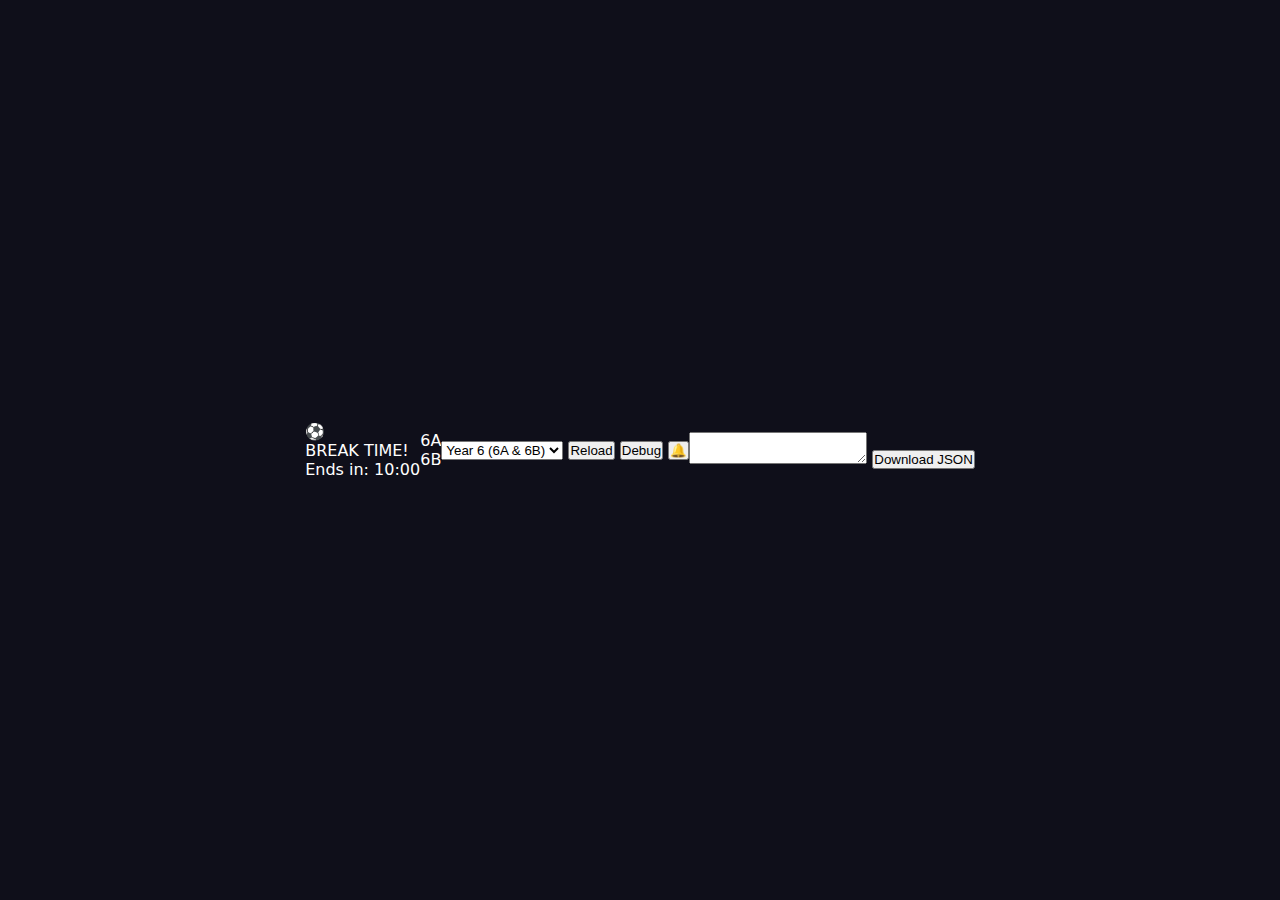
<file: index.html>
<!DOCTYPE html>
<html lang="en">
<head>
<meta charset="UTF-8">
<title>Break Display – IESV</title>
<meta name="viewport" content="width=device-width, initial-scale=1.0">
<link rel="stylesheet" href="css/styles.css">
</head>

<body>

<!-- SMALL CLOCK (top-right) -->
<div id="clockCorner"></div>

<!-- MAIN VISUAL PANEL -->
<div id="visualContainer">
    <div id="iconArea">⚽</div>
    <div id="mainMessage">BREAK TIME!</div>
    <div id="subMessage">Ends in: 10:00</div>
</div>

<!-- YEAR 6 COMBINED SECTION -->
<div id="combinedSection">
    <div class="combinedText" id="combinedText"></div>

    <div class="barRow">
        <div class="barLabel">6A</div>
        <div class="barOuter"><div class="barFillA"></div></div>
    </div>

    <div class="barRow">
        <div class="barLabel">6B</div>
        <div class="barOuter"><div class="barFillB"></div></div>
    </div>
</div>

<!-- TOP CONTROLS -->
<div id="controls">
    <select id="yearSelect">
        <option value="6" selected>Year 6 (6A & 6B)</option>
        <option value="6A">6A only</option>
        <option value="6B">6B only</option>
    </select>

    <button id="refreshBtn">Reload</button>
    <button id="debugToggle">Debug</button>
    <button id="testBell" class="iconBtn">🔔</button>
</div>

<!-- DEBUG PANEL -->
<div id="debugPanel">
    <textarea id="debugOutput"></textarea>
    <button id="downloadDebug">Download JSON</button>
</div>

<!-- AUDIO -->
<audio id="bell" src="assets/school_bell.mp3" preload="auto"></audio>

<!-- SCRIPTS -->
<script src="js/parser.js"></script>
<script src="js/app.js"></script>
</body>
</html>
</file>
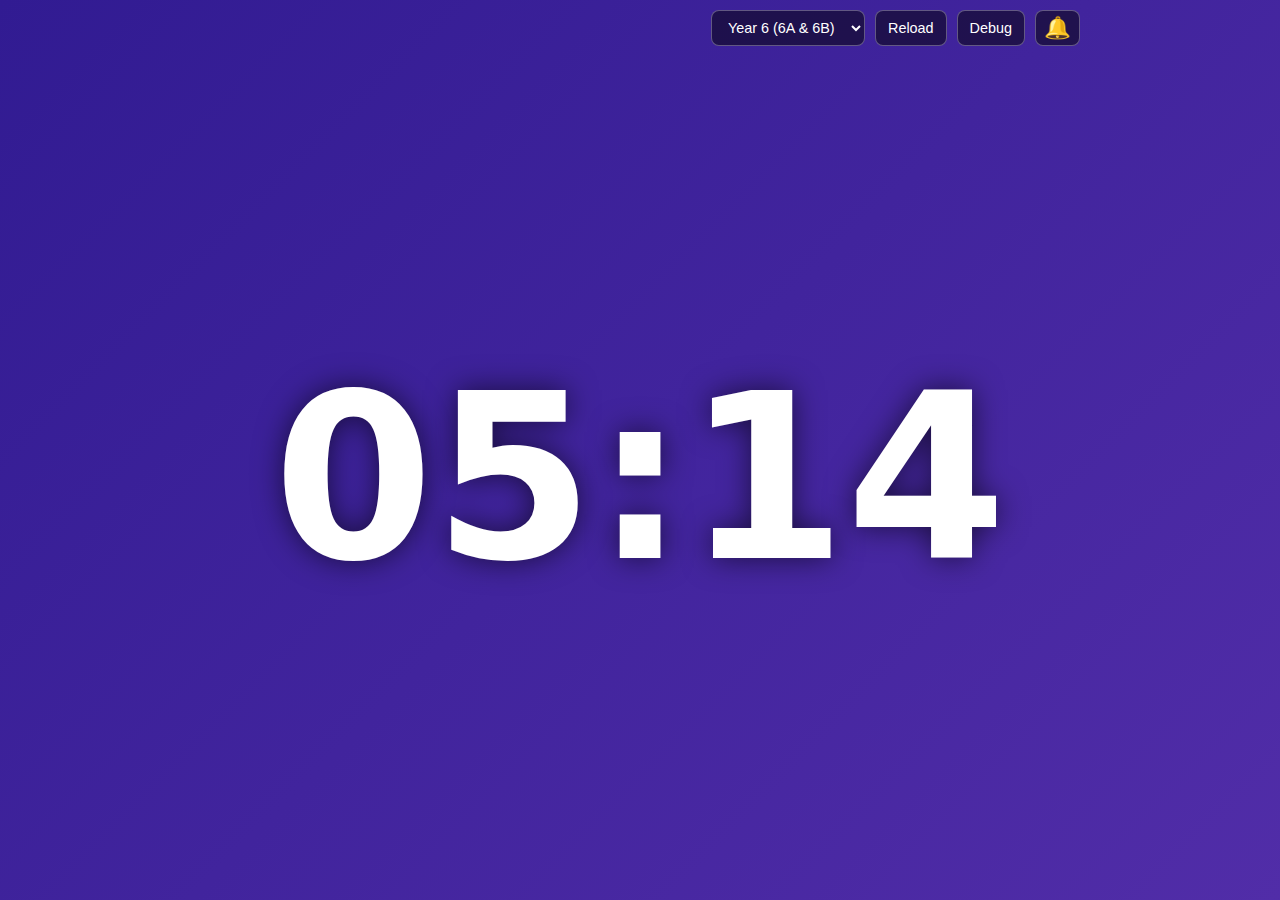
<file: break-countdown.html>
<!DOCTYPE html>
<html lang="en">
<head>
<meta charset="UTF-8">
<title>Break Countdown – IESV</title>
<meta name="viewport" content="width=device-width, initial-scale=1.0">

<style>
* { margin: 0; padding: 0; box-sizing: border-box; }

:root {
  --bg-normal: linear-gradient(135deg,#071729,#0d2742);
  --bg-upcoming: linear-gradient(135deg,#004d40,#00796b);
  --bg-inbreak: linear-gradient(135deg,#1b5e20,#43a047);
  --bg-none: linear-gradient(135deg,#311b92,#512da8);

  --text-main: #ffffff;
  --text-muted: #cfd8dc;

  --bar-bg: rgba(255,255,255,0.15);
  --bar-a: #4dd0e1;
  --bar-b: #ffca28;
}

body {
  font-family: system-ui, sans-serif;
  height: 100vh;
  display: flex;
  flex-direction: column;
  justify-content: space-between;
  align-items: center;
  background: var(--bg-normal);
  color: var(--text-main);
  transition: background 0.5s ease;
  overflow: hidden;
}

body.state-upcoming { background: var(--bg-upcoming); }
body.state-inbreak { background: var(--bg-inbreak); }
body.state-none { background: var(--bg-none); }
body.state-warning { animation: flash-bg 1s ease-in-out infinite alternate; }

@keyframes flash-bg {
  0% { filter: brightness(1); }
  100% { filter: brightness(1.35); }
}

/* ---------- TOP CONTROLS ---------- */
.top-controls {
  width: 100%;
  max-width: 900px;
  padding: 10px;
  display: flex;
  justify-content: flex-end;
  gap: 10px;
}

select, button {
  background: rgba(0,0,0,0.5);
  color: white;
  border: 1px solid rgba(255,255,255,0.3);
  padding: 8px 12px;
  border-radius: 8px;
  cursor: pointer;
  font-size: 0.9rem;
}
button:hover { background: rgba(255,255,255,0.15); }

.icon-btn {
  font-size: 1.35rem;
  padding: 2px 8px;
}

/* ---------- TIMER ---------- */
.timer-container {
  flex: 1;
  width: 100%;
  display: flex;
  justify-content: center;
  align-items: center;
}
#timerDisplay {
  font-weight: 700;
  font-size: 18vw;
  font-variant-numeric: tabular-nums;
  text-shadow: 0 0 30px rgba(0,0,0,0.6);
}

/* ---------- COMBINED VIEW ---------- */
.combined-section {
  width: 100%;
  max-width: 900px;
  text-align: center;
  margin-bottom: 10px;
}
.combined-text { font-size:1rem; margin-bottom:14px; }

.bar-row { margin: 12px 0; }
.label { font-size: 0.9rem; color: var(--text-muted); margin-bottom: 5px; }

.bar {
  width: 100%;
  height: 40px;
  background: var(--bar-bg);
  border-radius: 10px;
  overflow: hidden;
}
.fillA { height:100%; background: var(--bar-a); width:0%; transition:0.3s; }
.fillB { height:100%; background: var(--bar-b); width:0%; transition:0.3s; }

/* ---------- DEBUG PANEL ---------- */
#debugPanel {
  display:none;
  width:95%;
  max-width:900px;
  margin-bottom:10px;
}
#debugPanel.visible { display:block; }
textarea {
  width:100%;
  height:200px;
  background:rgba(0,0,0,0.6);
  color:#e0f7fa;
  border-radius:10px;
  padding:10px;
  font-family:monospace;
}
</style>
</head>

<body>

<!-- 🔔 SCHOOL BELL -->
<audio id="bell" src="school_bell.mp3" preload="auto"></audio>

<!-- ---------- TOP CONTROLS ---------- -->
<div class="top-controls">
  <select id="yearSelect">
    <option value="6" selected>Year 6 (6A & 6B)</option>
    <option value="6A">6A only</option>
    <option value="6B">6B only</option>
  </select>
  <button id="refreshButton">Reload</button>
  <button id="debugToggle">Debug</button>
  <button class="icon-btn" id="testBell">🔔</button>
</div>

<!-- ---------- TIMER / CLOCK ---------- -->
<div class="timer-container">
  <div id="timerDisplay">--:--</div>
</div>

<!-- ---------- COMBINED SECTION ---------- -->
<div id="combinedSection" class="combined-section" style="display:none;">
  <div id="combinedText" class="combined-text"></div>

  <div class="bar-row">
    <div class="label">6A</div>
    <div class="bar"><div id="barA" class="fillA"></div></div>
  </div>

  <div class="bar-row">
    <div class="label">6B</div>
    <div class="bar"><div id="barB" class="fillB"></div></div>
  </div>
</div>

<!-- ---------- DEBUG PANEL ---------- -->
<div id="debugPanel">
  <textarea id="debugJson"></textarea>
  <button id="downloadJson">Download JSON</button>
</div>

<script src="parser.js"></script>
<script>
const bell = document.getElementById("bell");
const yearSelect = document.getElementById("yearSelect");
const timerDisplay = document.getElementById("timerDisplay");
const combinedSection = document.getElementById("combinedSection");
const combinedText = document.getElementById("combinedText");
const barA = document.getElementById("barA");
const barB = document.getElementById("barB");
const testBtn = document.getElementById("testBell");
const debugToggle = document.getElementById("debugToggle");
const debugPanel = document.getElementById("debugPanel");
const debugJson = document.getElementById("debugJson");

let schedule6A = null;
let schedule6B = null;

const SCHOOL_OPEN = 7 * 3600;
const SCHOOL_CLOSE = 17.5 * 3600;


// --------------------------------------------------
// HELPERS
// --------------------------------------------------
function fmtClock(d){
  return String(d.getHours()).padStart(2,"0") + ":" +
         String(d.getMinutes()).padStart(2,"0");
}
function fmtCountdown(sec){
  if(sec < 0) sec = 0;
  const m = Math.floor(sec/60), s = sec%60;
  return String(m).padStart(2,"0") + ":" + String(s).padStart(2,"0");
}

// --------------------------------------------------
// BELL
// --------------------------------------------------
function ringBell(type){
  if(type === "lunch") return;   // 🚫 DO NOT ring after lunch
  bell.currentTime = 0;
  const p = bell.play();
  if(p && p.then){
    p.then(() => setTimeout(()=>bell.pause(),5000))
      .catch(err => console.warn("Bell blocked:",err));
  }
}
testBtn.onclick = ()=> ringBell("passing");


// --------------------------------------------------
// LOAD BREAKS
// --------------------------------------------------
async function loadSchedules(){
  schedule6A = await getScheduleForYear("6A");
  schedule6B = await getScheduleForYear("6B");

  debugJson.value = JSON.stringify({schedule6A,schedule6B},null,2);
}


// --------------------------------------------------
// GET BREAK STATE
// --------------------------------------------------
function getBreakState(schedule, nowSec, day){
  const arr = schedule?.breaksByDay?.[day] || [];
  let active=null, next=null;

  for(const b of arr){
    const s=b.startMinutes*60, e=b.endMinutes*60;
    if(nowSec>=s && nowSec<e) active={...b,startSec:s,endSec:e};
    else if(nowSec<s && !next) next={...b,startSec:s,endSec:e};
  }
  return {active,next};
}


// --------------------------------------------------
// COMBINED PROGRESS
// --------------------------------------------------
function barFill(nextBreak, nowSec){
  if(!nextBreak) return "0%";
  const until = nextBreak.startSec - nowSec;
  if(until <=0) return "100%";
  const ratio = Math.max(0, Math.min(1, 1 - until/5400)); // 90 min window
  return (ratio*100)+"%";
}


// --------------------------------------------------
// MAIN UPDATE LOOP
// --------------------------------------------------
let lastEndA=null, lastEndB=null;

function updateDisplay(){
  const now = new Date();
  const nowSec = now.getHours()*3600 + now.getMinutes()*60 + now.getSeconds();
  const day = ["Sun","Mon","Tue","Wed","Thur","Fri","Sat"][now.getDay()];

  if(nowSec < SCHOOL_OPEN || nowSec > SCHOOL_CLOSE){
    timerDisplay.textContent = fmtClock(now);
    combinedSection.style.display="none";
    document.body.className="state-none";
    return;
  }

  const stA = getBreakState(schedule6A,nowSec,day);
  const stB = getBreakState(schedule6B,nowSec,day);

  const mode = yearSelect.value;

  // ----------------- SINGLE CLASS MODES -----------------
  const single = mode==="6A" ? stA : (mode==="6B" ? stB : null);
  if(single){
    combinedSection.style.display="none";

    if(single.active){
      const left = single.active.endSec-nowSec;
      timerDisplay.textContent = fmtCountdown(left);
      const type = single.active.type==="lunch" ? "Lunch ends in: " : "Break ends in: ";
      document.body.className = left<=60 ? "state-inbreak state-warning" : "state-inbreak";

      const endTime = single.active.endSec;
      const last = mode==="6A"? lastEndA : lastEndB;
      if(!last) { mode==="6A"? lastEndA=endTime : lastEndB=endTime; }
      if(last===nowSec){
        ringBell(single.active.type);
        mode==="6A"? lastEndA=null : lastEndB=null;
      }
      return;
    }

    if(single.next){
      const until = single.next.startSec-nowSec;
      if(until>5400){
        timerDisplay.textContent=fmtClock(now);
        document.body.className="state-none";
        return;
      }
      timerDisplay.textContent=fmtCountdown(until);
      const kind = single.next.type==="lunch" ? "Lunch starts in: " : "Break starts in: ";
      document.body.className = until<=60 ? "state-upcoming state-warning":"state-upcoming";
      return;
    }

    timerDisplay.textContent=fmtClock(now);
    document.body.className="state-none";
    return;
  }

  // ----------------- YEAR 6 COMBINED -----------------
  combinedSection.style.display="block";

  // ACTIVE BREAK?
  if(stA.active || stB.active){
    combinedSection.style.display="none";

    let chosen = stA.active;
    let owner = "6A";

    if(stB.active && (!stA.active || stB.active.endSec < stA.active.endSec)){
      chosen = stB.active;
      owner = "6B";
    }

    const left = chosen.endSec-nowSec;
    timerDisplay.textContent = fmtCountdown(left);
    const label = chosen.type==="lunch" ? "Lunch ends in: " : "Break ends in: ";

    document.body.className = left<=60? "state-inbreak state-warning":"state-inbreak";

    const endT = chosen.endSec;
    if(owner==="6A"){
      if(!lastEndA) lastEndA=endT;
      if(lastEndA===nowSec){ ringBell(chosen.type); lastEndA=null; }
    } else {
      if(!lastEndB) lastEndB=endT;
      if(lastEndB===nowSec){ ringBell(chosen.type); lastEndB=null; }
    }

    return;
  }

  // SHOW CLOCK + UPCOMING FOR BOTH
  timerDisplay.textContent = fmtClock(now);
  document.body.className = "state-none";

  const nA = stA.next;
  const nB = stB.next;

  const tA = nA ? `${nA.type==="lunch"?"Lunch":"Break"} at ${nA.startLabel}` : "—";
  const tB = nB ? `${nB.type==="lunch"?"Lunch":"Break"} at ${nB.startLabel}` : "—";

  combinedText.textContent = 
    `6A next: ${tA}  •  6B next: ${tB}`;

  barA.style.width = barFill(nA, nowSec);
  barB.style.width = barFill(nB, nowSec);
}


// --------------------------------------------------
// HOOKS
// --------------------------------------------------
debugToggle.onclick = () => debugPanel.classList.toggle("visible");
document.getElementById("downloadJson").onclick = ()=>{
  const blob = new Blob([debugJson.value],{type:"application/json"});
  const url=URL.createObjectURL(blob);
  const a=document.createElement("a");
  a.href=url; a.download="schedule.json"; a.click();
  URL.revokeObjectURL(url);
};
document.getElementById("refreshButton").onclick = loadSchedules;
yearSelect.onchange = loadSchedules;


// --------------------------------------------------
// INIT
// --------------------------------------------------
(async()=>{
  await loadSchedules();
  updateDisplay();
  setInterval(updateDisplay,1000);
})();
</script>

</body>
</html>
</file>
<file: css/styles.css>
/* css/styles.css */

/* ============================================
   MODERN BREAK DISPLAY - COMPLETE STYLESHEET
   ============================================ */

:root {
  /* Core palette */
  --bg-dark: #0f0f1a;
  --bg-card: rgba(255, 255, 255, 0.03);
  --glass: rgba(255, 255, 255, 0.08);
  --glass-border: rgba(255, 255, 255, 0.12);
  
  /* State colors */
  --class-primary: #6366f1;
  --class-glow: rgba(99, 102, 241, 0.4);
  
  --break-primary: #10b981;
  --break-glow: rgba(16, 185, 129, 0.4);
  
  --lunch-primary: #f59e0b;
  --lunch-glow: rgba(245, 158, 11, 0.4);
  
  --warning-primary: #ef4444;
  --warning-glow: rgba(239, 68, 68, 0.5);
  
  --soon-primary: #8b5cf6;
  --soon-glow: rgba(139, 92, 246, 0.4);
  
  /* Typography */
  --font-main: 'Inter', system-ui, sans-serif;
  --font-mono: 'JetBrains Mono', monospace;
  
  /* Spacing */
  --space-xs: 0.5rem;
  --space-sm: 1rem;
  --space-md: 1.5rem;
  --space-lg: 2rem;
  --space-xl: 3rem;
}

/* RESET & BASE */
*, *::before, *::after {
  margin: 0;
  padding: 0;
  box-sizing: border-box;
}

html, body {
  height: 100%;
  width: 100%;
  overflow: hidden;
}

body {
  font-family: var(--font-main);
  background: var(--bg-dark);
  color: white;
  display: flex;
  align-items: center;
  justify-content: center;
}

/* AMBIENT BACKGROUND */
#ambientBg {
  position: fixed;
  inset: 0;
  overflow: hidden;
  z-index: 0;
  transition: opacity 0.8s ease;
}

.blob {
  position: absolute;
  border-radius: 50%;
  filter: blur(80px);
  opacity: 0.6;
  animation: float 20s ease-in-out infinite;
}

.blob1 {
  width: 60vmax;
  height: 60vmax;
  background: var(--class-primary);
  top: -20%;
  left: -10%;
  animation-delay: 0s;
}

.blob2 {
  width: 50vmax;
  height: 50vmax;
  background: var(--class-primary);
  bottom: -20%;
  right: -10%;
  animation-delay: -7s;
}

.blob3 {
  width: 40vmax;
  height: 40vmax;
  background: var(--class-primary);
  top: 50%;
  left: 50%;
  transform: translate(-50%, -50%);
  animation-delay: -14s;
}

@keyframes float {
  0%, 100% { transform: translate(0, 0) scale(1); }
  25% { transform: translate(5%, 5%) scale(1.05); }
  50% { transform: translate(-3%, 8%) scale(0.95); }
  75% { transform: translate(-5%, -3%) scale(1.02); }
}

/* STATE-BASED BLOB COLORS */
body.state-class .blob { background: var(--class-primary); }
body.state-break .blob { background: var(--break-primary); }
body.state-lunch .blob { background: var(--lunch-primary); }
body.state-warning .blob { background: var(--warning-primary); }
body.state-soon .blob { background: var(--soon-primary); }

/* APP CONTAINER */
#app {
  position: relative;
  z-index: 1;
  width: 100%;
  max-width: 1400px;
  height: 100%;
  padding: var(--space-lg);
  display: grid;
  grid-template-rows: auto 1fr auto auto;
  gap: var(--space-md);
}

/* TOP BAR */
#topBar {
  display: flex;
  justify-content: space-between;
  align-items: center;
  padding: var(--space-sm) var(--space-md);
  background: var(--glass);
  backdrop-filter: blur(20px);
  border: 1px solid var(--glass-border);
  border-radius: 16px;
}

#currentTime {
  display: flex;
  align-items: baseline;
  gap: var(--space-sm);
}

.timeLabel {
  font-size: 0.75rem;
  font-weight: 600;
  text-transform: uppercase;
  letter-spacing: 0.1em;
  opacity: 0.6;
}

#clock {
  font-family: var(--font-mono);
  font-size: 2rem;
  font-weight: 700;
  letter-spacing: 0.05em;
}

#dayBadge {
  background: rgba(255, 255, 255, 0.1);
  padding: var(--space-xs) var(--space-md);
  border-radius: 100px;
  font-weight: 600;
  font-size: 0.9rem;
  text-transform: uppercase;
  letter-spacing: 0.1em;
}

/* STATUS CARD */
#statusCard {
  display: flex;
  flex-direction: column;
  align-items: center;
  justify-content: center;
  text-align: center;
  padding: var(--space-xl);
  background: var(--glass);
  backdrop-filter: blur(30px);
  border: 1px solid var(--glass-border);
  border-radius: 32px;
  position: relative;
  overflow: hidden;
}

/* Status Icon */
#statusIcon {
  position: relative;
  width: 120px;
  height: 120px;
  display: flex;
  align-items: center;
  justify-content: center;
  margin-bottom: var(--space-md);
}

#iconEmoji {
  font-size: 4rem;
  z-index: 2;
  filter: drop-shadow(0 4px 20px rgba(0,0,0,0.3));
}

#iconRing {
  position: absolute;
  inset: 0;
  border-radius: 50%;
  border: 3px solid rgba(255,255,255,0.2);
  animation: pulse-ring 2s ease-in-out infinite;
}

@keyframes pulse-ring {
  0%, 100% { transform: scale(1); opacity: 0.5; }
  50% { transform: scale(1.1); opacity: 0.2; }
}

/* Status Text */
#statusTitle {
  font-size: clamp(2rem, 6vw, 4rem);
  font-weight: 900;
  letter-spacing: -0.02em;
  margin-bottom: var(--space-xs);
  text-shadow: 0 4px 30px rgba(0,0,0,0.3);
}

#statusSubtitle {
  font-size: clamp(1rem, 2vw, 1.4rem);
  opacity: 0.8;
  font-weight: 500;
  margin-bottom: var(--space-lg);
}

/* COUNTDOWN */
#countdown {
  display: flex;
  align-items: center;
  gap: var(--space-sm);
  margin-bottom: var(--space-lg);
}

.countUnit {
  display: flex;
  flex-direction: column;
  align-items: center;
  background: rgba(0,0,0,0.3);
  padding: var(--space-md) var(--space-lg);
  border-radius: 16px;
  min-width: 100px;
}

.countUnit span:first-child {
  font-family: var(--font-mono);
  font-size: clamp(2.5rem, 8vw, 5rem);
  font-weight: 700;
  line-height: 1;
}

.countLabel {
  font-size: 0.75rem;
  font-weight: 600;
  text-transform: uppercase;
  letter-spacing: 0.15em;
  opacity: 0.6;
  margin-top: var(--space-xs);
}

.countSep {
  font-family: var(--font-mono);
  font-size: 3rem;
  font-weight: 700;
  opacity: 0.5;
  animation: blink 1s step-end infinite;
}

@keyframes blink {
  0%, 100% { opacity: 0.5; }
  50% { opacity: 0; }
}

/* PROGRESS RING */
#progressContainer {
  position: relative;
  width: 200px;
  height: 200px;
  display: none;
}

#progressContainer.visible {
  display: block;
}

#progressRing {
  width: 100%;
  height: 100%;
  transform: rotate(-90deg);
}

.progressBg {
  fill: none;
  stroke: rgba(255,255,255,0.1);
  stroke-width: 8;
}

.progressFill {
  fill: none;
  stroke: var(--break-primary);
  stroke-width: 8;
  stroke-linecap: round;
  stroke-dasharray: 565.48;
  stroke-dashoffset: 565.48;
  transition: stroke-dashoffset 0.5s ease;
}

body.state-break .progressFill { stroke: var(--break-primary); }
body.state-lunch .progressFill { stroke: var(--lunch-primary); }
body.state-warning .progressFill { stroke: var(--warning-primary); }

#progressLabel {
  position: absolute;
  inset: 0;
  display: flex;
  align-items: center;
  justify-content: center;
  font-family: var(--font-mono);
  font-size: 1.5rem;
  font-weight: 700;
}

/* CLASS PANELS */
#classPanels {
  display: grid;
  grid-template-columns: 1fr 1fr;
  gap: var(--space-md);
}

.classCard {
  background: var(--glass);
  backdrop-filter: blur(20px);
  border: 1px solid var(--glass-border);
  border-radius: 20px;
  padding: var(--space-md);
  transition: all 0.3s ease;
}

.classCard:hover {
  transform: translateY(-2px);
  border-color: rgba(255,255,255,0.2);
}

.classCard.active {
  border-color: var(--break-primary);
  box-shadow: 0 0 30px var(--break-glow);
}

.classCard.active-lunch {
  border-color: var(--lunch-primary);
  box-shadow: 0 0 30px var(--lunch-glow);
}

.classHeader {
  display: flex;
  justify-content: space-between;
  align-items: center;
  margin-bottom: var(--space-sm);
}

.className {
  font-size: 1.5rem;
  font-weight: 800;
}

.classStatus {
  font-size: 0.85rem;
  font-weight: 600;
  padding: 4px 12px;
  border-radius: 100px;
  background: rgba(255,255,255,0.1);
}

.classStatus.on-break {
  background: var(--break-primary);
  color: white;
}

.classStatus.on-lunch {
  background: var(--lunch-primary);
  color: #000;
}

.classNext {
  font-size: 0.95rem;
  opacity: 0.7;
  margin-bottom: var(--space-sm);
}

.classProgress {
  height: 6px;
  background: rgba(255,255,255,0.1);
  border-radius: 100px;
  overflow: hidden;
}

.classBar {
  height: 100%;
  width: 0%;
  background: linear-gradient(90deg, var(--class-primary), var(--soon-primary));
  border-radius: 100px;
  transition: width 0.3s ease;
}

/* ALERT BANNER */
#alertBanner {
  position: fixed;
  bottom: var(--space-lg);
  left: 50%;
  transform: translateX(-50%) translateY(100px);
  background: var(--warning-primary);
  color: white;
  padding: var(--space-sm) var(--space-lg);
  border-radius: 100px;
  display: flex;
  align-items: center;
  gap: var(--space-sm);
  font-weight: 700;
  font-size: 1.1rem;
  box-shadow: 0 10px 40px rgba(239, 68, 68, 0.4);
  transition: transform 0.5s cubic-bezier(0.34, 1.56, 0.64, 1);
  z-index: 100;
}

#alertBanner.visible {
  transform: translateX(-50%) translateY(0);
}

#alertBanner.hidden {
  transform: translateX(-50%) translateY(100px);
}

#alertIcon {
  font-size: 1.3rem;
  animation: shake 0.5s ease-in-out infinite;
}

@keyframes shake {
  0%, 100% { transform: rotate(0); }
  25% { transform: rotate(-15deg); }
  75% { transform: rotate(15deg); }
}

/* SETTINGS */
#settingsToggle {
  position: fixed;
  top: var(--space-md);
  right: var(--space-md);
  width: 48px;
  height: 48px;
  display: flex;
  align-items: center;
  justify-content: center;
  font-size: 1.5rem;
  background: var(--glass);
  backdrop-filter: blur(20px);
  border: 1px solid var(--glass-border);
  border-radius: 12px;
  cursor: pointer;
  z-index: 200;
  transition: all 0.3s ease;
}

#settingsToggle:hover {
  background: rgba(255,255,255,0.15);
  transform: rotate(45deg);
}

#settingsPanel {
  position: fixed;
  top: var(--space-md);
  right: var(--space-md);
  width: 280px;
  padding: var(--space-md);
  background: rgba(15, 15, 26, 0.95);
  backdrop-filter: blur(30px);
  border: 1px solid var(--glass-border);
  border-radius: 20px;
  z-index: 199;
  transition: all 0.3s ease;
}

#settingsPanel.hidden {
  opacity: 0;
  pointer-events: none;
  transform: translateY(-10px);
}

#settingsPanel h3 {
  font-size: 1rem;
  font-weight: 700;
  margin-bottom: var(--space-md);
  text-transform: uppercase;
  letter-spacing: 0.1em;
  opacity: 0.7;
}

#settingsPanel label {
  display: flex;
  justify-content: space-between;
  align-items: center;
  margin-bottom: var(--space-sm);
  font-size: 0.9rem;
}

#settingsPanel select,
#settingsPanel button {
  background: var(--glass);
  border: 1px solid var(--glass-border);
  color: white;
  padding: 8px 12px;
  border-radius: 8px;
  font-family: inherit;
  font-size: 0.85rem;
  cursor: pointer;
  transition: all 0.2s ease;
}

#settingsPanel select:hover,
#settingsPanel button:hover {
  background: rgba(255,255,255,0.15);
}

#settingsPanel button {
  width: 100%;
  margin-top: var(--space-xs);
}

#settingsPanel input[type="checkbox"] {
  width: 20px;
  height: 20px;
  cursor: pointer;
}

/* RESPONSIVE */
@media (max-width: 768px) {
  #app {
    padding: var(--space-sm);
  }
  
  #classPanels {
    grid-template-columns: 1fr;
  }
  
  .countUnit {
    min-width: 80px;
    padding: var(--space-sm) var(--space-md);
  }
}

/* ANIMATIONS FOR STATE CHANGES */
@keyframes state-transition {
  0% { opacity: 0.5; transform: scale(0.98); }
  100% { opacity: 1; transform: scale(1); }
}

#statusCard {
  animation: state-transition 0.5s ease;
}
</file>
